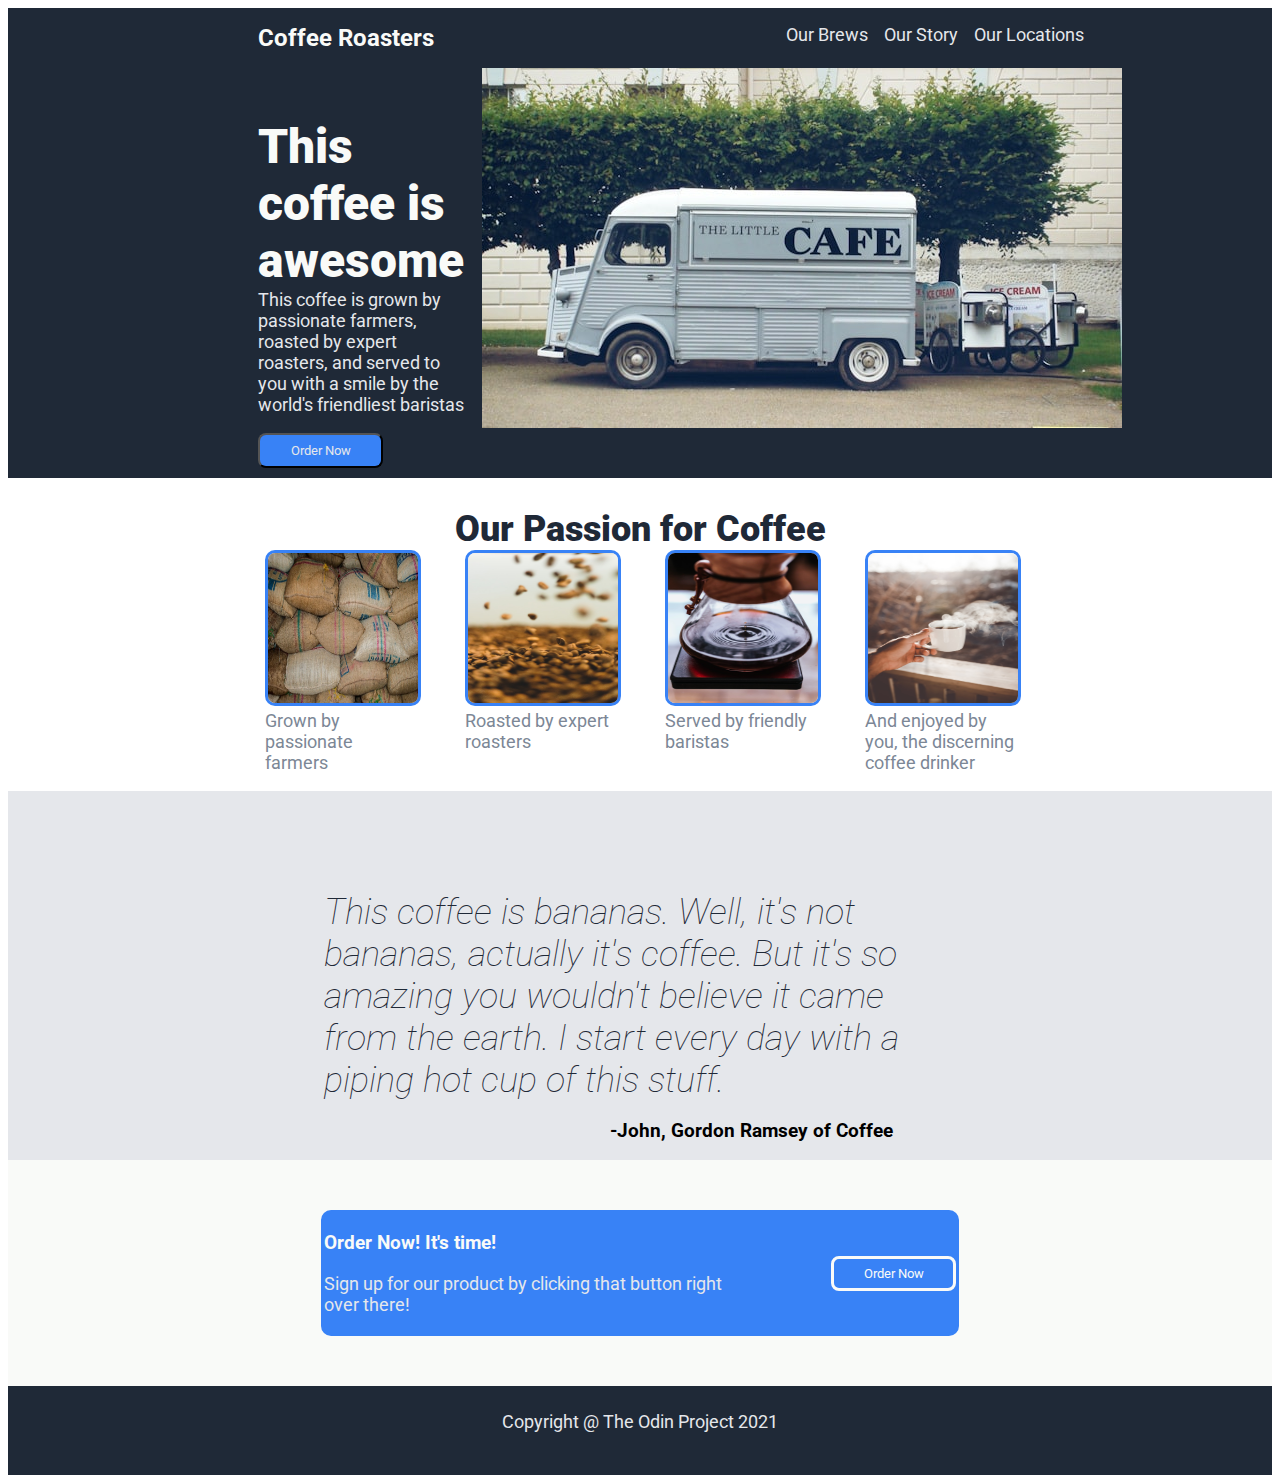
<file: index.html>
<!DOCTYPE html>
<!--[if lt IE 7]>      <html class="no-js lt-ie9 lt-ie8 lt-ie7"> <![endif]-->
<!--[if IE 7]>         <html class="no-js lt-ie9 lt-ie8"> <![endif]-->
<!--[if IE 8]>         <html class="no-js lt-ie9"> <![endif]-->
<!--[if gt IE 8]>      <html class="no-js"> <!--<![endif]-->
<html>
  <head>
    <link rel="preconnect" href="https://fonts.googleapis.com">
    <link rel="preconnect" href="https://fonts.gstatic.com" crossorigin>
    <link href="https://fonts.googleapis.com/css2?family=Roboto:ital,wght@0,100;0,300;0,400;0,500;0,700;0,900;1,100;1,300;1,400;1,500;1,700;1,900&display=swap" rel="stylesheet">
    <meta charset="utf-8">
    <meta http-equiv="X-UA-Compatible" content="IE=edge">
    <title></title>
    <meta name="description" content="">
    <meta name="viewport" content="width=device-width, initial-scale=1">
    <link rel="stylesheet" href="style.css">
  </head>
  <body>
    <div class="hero">
      <div class="header">

        <h1>Coffee Roasters</h1>
        <span></span>
        <nav>
          <ul>
            <li><a href="#header-link-one">Our Brews</a></li>
            <li><a href="#header-link-two">Our Story</a></li>
            <li><a href="#header-link-three">Our Locations</a></li>
          </ul>
        </nav>
        <span></span>
        </div>

        <div class="text">
          <div class="left-column">
            <h2>This coffee is awesome</h2>
            <p>This coffee is grown by passionate farmers, roasted by expert roasters, and served to you with a smile by the world's friendliest baristas</p>
            <button>Order Now</button>
          </div>
          <span></span>
        <div class="right-column"> 
        
        <img src="./Images/coffeeTruck.jpg" alt="">
        <span></span>
        </div>
        </div>
      </div>
      <div class="information">
        <div class="information-header">
        <h2 >Our Passion for Coffee</h2>
        </div>
        <div class="image-class">
          <div class="information-image">
            <img src="./Images/CoffeeBags.jpg">
          <p class="image-text">Grown by passionate farmers</p>
          </div>
          <div class="information-image">
            <img src="./Images/CoffeeBeans.jpg">
          <p class="image-text">Roasted by expert roasters</p>
          </div>
          <div class="information-image">
            <img src="./Images/Chemex.jpg">
            <p class="image-text">Served by friendly baristas</p>
          </div>
          <div class="information-image">
            <img src="./Images/coffeeMug.jpg">
              <p class="image-text">And enjoyed by you, the discerning coffee drinker</p>
          </div>
          </div>
        </div>
      </div>
      <div class="quote">
        <p>This coffee is bananas. Well, it's not bananas, actually it's coffee. But it's so amazing you wouldn't believe it came from the earth. I start every day with a piping hot cup of this stuff.</p>
        <h3 class="attribution">-John, Gordon Ramsey of Coffee</h3>
      </div>
      <div class="action-container">
      <div class="action">
        <div class="action-left">
        <h3>Order Now! It's time!</h3>
        <p>Sign up for our product by clicking that button right over there!</p>
        </div>
        <div class="action-right">
        <button class="action-button">Order Now</button>
      </div>
      </div>
    </div>
    <footer>
      <p>Copyright @ The Odin Project 2021</p>
    </footer>
    
  </body>
</html>
</file>
<file: style.css>
* { 
  font-family: "roboto";
}

.hero, .footer {
  background-color: #1f2937;
}

h2{
  font-size: 48px;
  color:#F9FAF8;
  font-weight: 900;
  margin-bottom: 0;
}

h1 {
  font-size: 24px;
  color: #f9faf8;
  padding-left: 250px;
}
ul {
  list-style-type: none;
}

a {
  text-decoration: none;
  font-size: 18px;
  color: #E5E7EB;
}

.header {
  display: flex;
  justify-content: space-between;
}
.header > span {
  flex-basis: 25px;
}
ul {
  display: flex;
  gap: 16px;
  padding: 0;
}

span {
  flex-basis: 50px;
}

.text {
  display: flex;
  
}

.left-column {
  flex: 0;
  display: flex;
  flex-direction: column;
  justify-content: flex-end;
  align-items: center;
  align-self: center;

  flex-basis: 450px;
  padding-left: 250px;
  margin-bottom: 0;

}
.right-column {
  flex: 1;
  display: flex;
  flex-direction: column;
  justify-content: flex-end;
  align-items: center;
  padding-right: 150px;
}
.left-column img {
   align-self: center;
}

p {
  color: #E5E7EB;
  font-size: 18px;
  margin-top: 0;
}

button {
  background-color: #3882F6;
  color: #E5E7EB;
  border-radius: 8px;
  width: 125px;
  height: 35px;
  align-self: flex-start;
  cursor: pointer;
}
.information-header {
  display: flex;
  justify-content: center;
}
.information-header > h2 {
  font-size: 36px;
  color: #1F2937;
  font-weight: 900;
  align-self: center;
}

.information-image {
  max-width: 150px;
}

.information-image > img {
  height: 150px;
  width: 150px;
  border: 3px solid #3882F6;
  border-radius: 10px;
}

.image-class {
  display: flex;
  flex-direction: row;
  justify-content: center;
  flex-basis: 50%;
  margin-left: 25%;
  margin-right: 25%;
  gap: 50px;

}

.image-text {
  color: #7c8796;
}

.quote {
  background-color: #E5E7EB;
  display: flex;
  flex-direction: column;
  align-items: center;
}
  

.quote > p {
  color: #1F2937;
  font-size: 36px;
  font-weight: lighter;
  font-style: italic;
  width:50%;
  padding-top: 100px;
  margin-bottom: 0px;
}
  

.attribution {
  align-self: flex-end;
  margin-right: 30%;
}

.action {
  background-color: #3882F6;
}

.action-left > h3 {
  color: #F9FAF8;
}
.action-button {
  color:#F9FAF8;
  border: solid 3px #f9faf8
}

.action{
  display: flex;
  align-items: center;
  justify-content: center;
  width: 50%;
  border: 3px solid #3882F6;
  border-radius: 10px;
  margin: 50px
}

.action-left {
  display: flex;
  flex-direction: column;
  align-self: flex-start;
  justify-content: center;
}
.action-right {
  display: flex;
  align-self: center;
  justify-content: center;
  margin-left: 100px;
}

.action-container {
  background-color: #f9faf8;
  display: flex;
  justify-content: center;
  align-items: center;
  
}

footer {
  background-color: #1F2937;
  display: flex;
  justify-content: center;
  align-items: center;
  padding: 25px;
}
</file>
